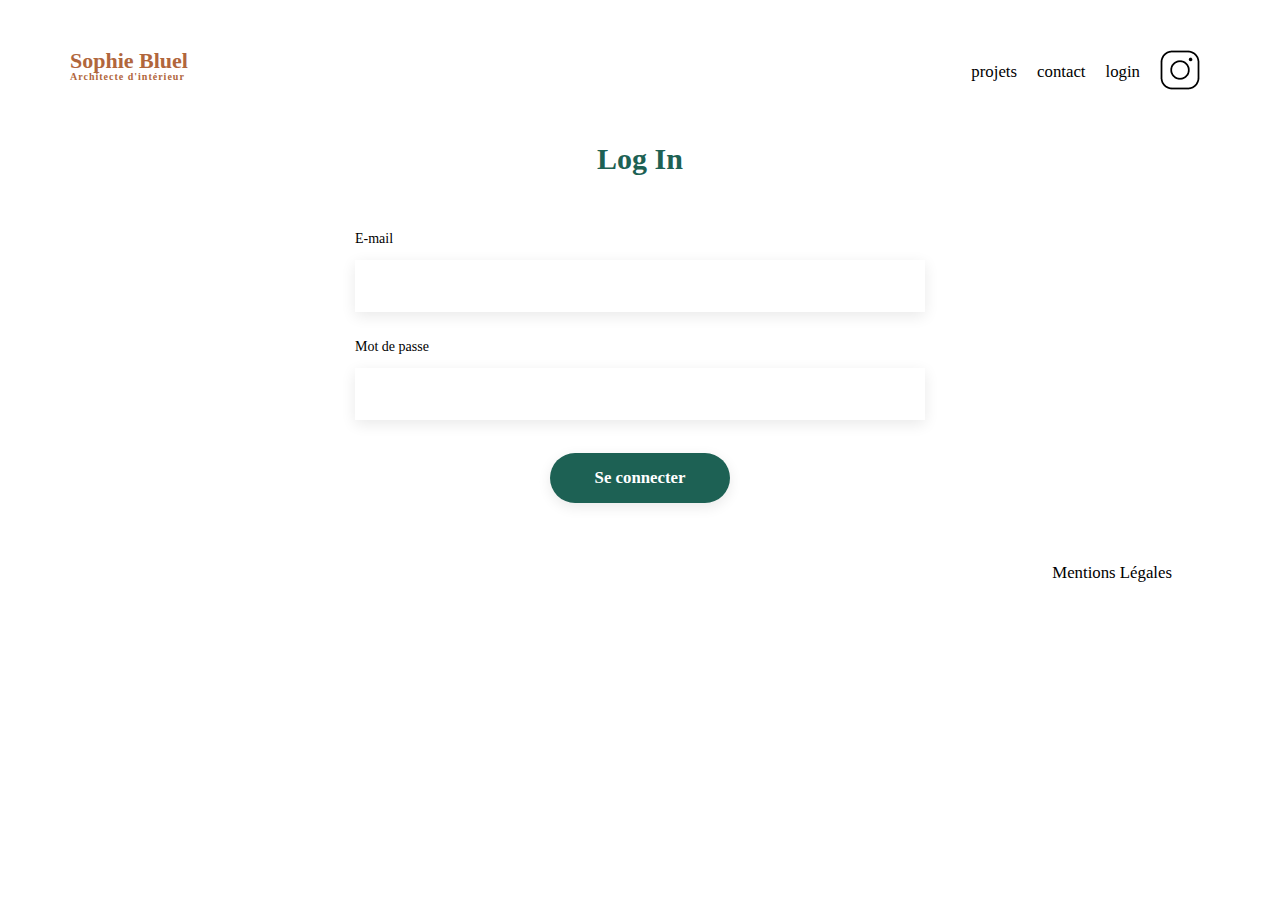
<file: login.html>
<!DOCTYPE html>
<html lang="en">
<head>
    <meta charset="UTF-8">
    <meta name="viewport" content="width=device-width, initial-scale=1.0">
    <link rel="stylesheet" href="./assets/style.css">
    <script defer src="./assets/js/login.js" ></script>
    <title>Document</title>
</head>
<body>
    <header>
        <h1>Sophie Bluel <span>Architecte d'intérieur</span></h1>
        <nav>
            <ul>
                <li><a href="./index.html#portfolio">projets</li>
                <li><a href="./index.html">contact</a></li>
                <li class="active"><a href="./index.html">login</a></li>
                <li><img src="./assets/icons/instagram.png" alt="Instagram"></li>
            </ul>
        </nav>
    </header>
    <main>
        <section id="contact">
            <h2>Log In</h2> 
            <p class="msgError"></p>
          <form action="submit">
            <label for="email">E-mail</label>
            <input type="text" name="email" id="email">
            <label for="password">Mot de passe</label>
            <input type="password"  id ="password">
              <input type="submit" value="Se connecter">
            <!-- <button>Se connecter</button> -->
          </form> 
        </section>

    </main>
</body>
<footer>
	<nav>
		<ul>
			<li>Mentions Légales</li>
		</ul>
	</nav>
</footer>
</html>
</file>
<file: assets/style.css>
/* http://meyerweb.com/eric/tools/css/reset/
   v2.0 | 20110126
   License: none (public domain)
*/

html, body, div, span, applet, object, iframe,
h1, h2, h3, h4, h5, h6, p, blockquote, pre,
a, abbr, acronym, address, big, cite, code,
del, dfn, em, img, ins, kbd, q, s, samp,
small, strike, strong, sub, sup, tt, var,
b, u, i, center,
dl, dt, dd, ol, ul, li,
fieldset, form, label, legend,
table, caption, tbody, tfoot, thead, tr, th, td,
article, aside, canvas, details, embed,
figure, figcaption, footer, header, hgroup,
menu, nav, output, ruby, section, summary,
time, mark, audio, video {
	margin: 0;
	padding: 0;
	border: 0;
	font-size: 100%;
	font: inherit;
	vertical-align: baseline;
}
/* HTML5 display-role reset for older browsers */
article, aside, details, figcaption, figure,
footer, header, hgroup, menu, nav, section {
	display: block;
}
body {
	line-height: 1;
}
ol, ul {
	list-style: none;
}
blockquote, q {
	quotes: none;
}
blockquote:before, blockquote:after,
q:before, q:after {
	content: '';
	content: none;
}
table {
	border-collapse: collapse;
	border-spacing: 0;
}
/** end reset css**/
body {
	max-width: 1140px;
	margin:auto;
	font-family: 'Work Sans' ;
	font-size: 14px;
}

.topMenu {
	display: none;
    background-color: #000000;
    width: 100%;
    margin: 0;
    color: #FFFFFF;
    justify-content: center;
    align-items: baseline;
    gap: 2em;
    padding: 10px;
    font-family: 'Work Sans';
    font-size: 16px;
}
header {
	display: flex;
	justify-content: space-between;
	margin: 50px 0
}
section {
	margin: 50px 0
}
h1{
	display: flex;
	flex-direction: column;
	font-family: 'Syne';
	font-size: 22px;
	font-weight: 800;
	color: #B1663C
}
h1 > span {
	font-family: 'Work Sans';
	font-size:10px;
	letter-spacing: 0.1em;
}
h2{
	font-family: 'Syne';
	font-weight: 700;
	font-size: 30px;
	color: #1D6154
}
.modifier{
	font-family: "work sans";
	font-size: 14px;
	font-weight: 400;
	margin-left: 22px;
text-decoration: none;
color: black;
}
nav ul {
	display: flex;
	align-items: center;
	list-style-type: none;
	}
nav li {
	padding: 0 10px;
	font-size: 1.2em;
}
nav ul li a {
    text-decoration: none;
	color: black;
}

li:hover {
	color: #B1663C;
}
#introduction {
	display: flex;
	align-items: center;
}
#introduction figure {
	flex: 1
}
#introduction img {
	display: block;
	margin: auto;
	width: 80%;
}

#introduction article {
	flex: 1
}
#introduction h2 {
	margin-bottom: 1em;
}

#introduction p {
	margin-bottom: 0.5em;
}
#portfolio h2 {
	display: flex;
	align-items: end;
	justify-content: center;
	margin-bottom: 1em;
}
#portfolio h2 a{
	margin-left: 22px;
}
.gallery {
	width: 100%;
	display: grid;
	grid-template-columns: 1fr 1fr 1fr;
	grid-column-gap: 20px;
	grid-row-gap: 20px;
}
.gallery img, figure img {
	width: 100%;
	height: 100%;
	object-fit: cover;
}
#contact {
	width: 50%;
margin: auto;
}
#contact > * {
	text-align: center;

}
#contact h2{
	margin-bottom: 20px;
}
#contact form {
	text-align: left;
	margin-top:30px;
	display: flex;
	flex-direction: column;
}
#contact input {
	height: 50px;
	font-size: 1.2em;
	border: none;
	box-shadow: 0px 4px 14px rgba(0, 0, 0, 0.09);
}
#contact label {
	margin: 2em 0 1em 0;
}
#contact textarea {
	border: none;
	box-shadow: 0px 4px 14px rgba(0, 0, 0, 0.09);
}
.filters {
	text-align: center;
	
}
.filters button{
	margin-left:20px ;
	color: #1D6154;
	background-color: #FFFFFF;
	border: #1D6154 1px solid;
	width: auto;
	font-weight: 700;
	text-align: center;
	padding: 10px 20px;
}
.filters button.active {
	color: white;
	background-color:#1D6154; 
  }
  
input[type="submit"], #contact button{
	font-family: 'Syne';
	font-weight: 700;
	color: white;
	background-color: #1D6154;
	margin : 2em auto ;
	width: 180px;
	text-align: center;
	border-radius: 60px ;
	padding: 10px;
}
.error-message {
	color: #B1663C;
	display: none;
	margin-top: 10px;
}
.success-message {
	color: #1D6154;
	display: none;
	margin-top: 10px;
}
#error-message{
	color: #B1663C;
	display: none;
}
.msgError{
	color: #B1663C;
	font-size: 23px;
}
footer nav ul {
	display: flex;
	justify-content: flex-end;
	margin: 2em
}
.modalContainer {
    position: fixed;
    top: 0;
    left: 0;
    display: none;
    flex-direction: column;
    justify-content: center;
    align-items: center;
    width: 100%;
    height: 100%;
    background-color: rgba(0, 0, 0, 0.5);
}
.modalContents {
    position: relative;
	background: #FFFFFF;
	width: 40%;
    height: 50%;
    border-radius: 10px;
    display: flex;
    flex-direction: column;
    align-items: center;
    justify-content: space-around;
    padding: 20px;
}
.modalContents .fa-xmark {
    position: absolute;
    top: 20px;
    right: 20px;
    cursor: pointer;
}
.modalContainer button,
button {
    font-family: 'Syne';
    font-weight: 700;
    color: white;
    background-color: #1D6154;
    margin: 2em 0;
	padding: 12px 10px;
    width: auto;
    border-radius: 60px;
    text-align: center;
	border-style: none;
}
button.active {
	background-color: #1D6154;
	color: white;
  }
  
.modalContainer button:focus,
button:focus {
	color: #FFFFFF;
    background-color: #1D6154;
}
.galleryModal {
    display: grid;
    grid-template-columns: repeat(5, 1fr); 
    grid-auto-rows: auto; 
    gap: 10px; 
    width: 60%; 
}
.galleryModal figure {
    width: 100%;
	height: 100%; 
    position: relative;
    margin: 0;
    padding: 0;
}
.galleryModal img {
    width: 100%;
    height: 100%;
    display: block;
    border-radius: 5px;
}
.galleryModal i, figure i {
    position: absolute;
    top: 7px;
    right: 6px;
	font-size: 10px;
	background-color: rgba(0, 0, 0, 0.7);
    color: white;
    padding: 3px;
    cursor: pointer;
}
/* agencement deuxieme modale */
.modalAdd{
	position: fixed;
    top: 23%;
    left:28.75%;
    display: none;
    flex-direction: column;
    justify-content: center;
    align-items: center;
	width: 42.5%;
	height: 54%; 
    background-color: rgba(0, 0, 0, 0.5);
	background-color: #FFFFFF;
	border-radius: 10px;
	
}
.fa-arrow-left {
	position: absolute;
	top: 15px;
	left: 15px;
	font-size: 15px;
	cursor: pointer;
}
.modalAdd .fa-xmark{
	position: absolute;
	top: 15px;
	right: 15px;
	font-size: 15px;
	cursor: pointer;
}
.modalAdd h2{
	margin-bottom: 15px;
}
.modalAdd form {
	display: flex;
	flex-direction: column;
	justify-content: center;
	height: 70%;
	width: 70%;
	gap: 10px;
}
.containerAddFile{
	background-color: #E8F1F6;
	height: 35%;
	display: flex;
	flex-direction: column;
	align-items: center;
	border-radius: 5px;
}
.containerAddFile label{
	background-color: #CBD6DC;
	color: #306685;
	margin-top: 10px;
	padding: 12px 35px;
	border-radius: 50px;
	}
.containerAddFile input{
display: none;
}
.fa-image{
	padding-top: 7px;
	font-size: 2.5rem;
}
.containerAddFile img{
	position: relative;
	top:0;
	left:0;
	display: none;
	max-width:100%;
	height: 100%;
}
.containerAddFile p{
position: absolute;
top: 40%;
}
#validationBtn{
	background-color: #a7a7a7;
	color: white;
	width: 237px;
	margin: auto;
	padding: 12px 0;
	cursor: pointer;
	border-radius: 60px;
	border-style: none;
}
#validationBtn:focus{
	background-color: #1D6154;
}
</file>
